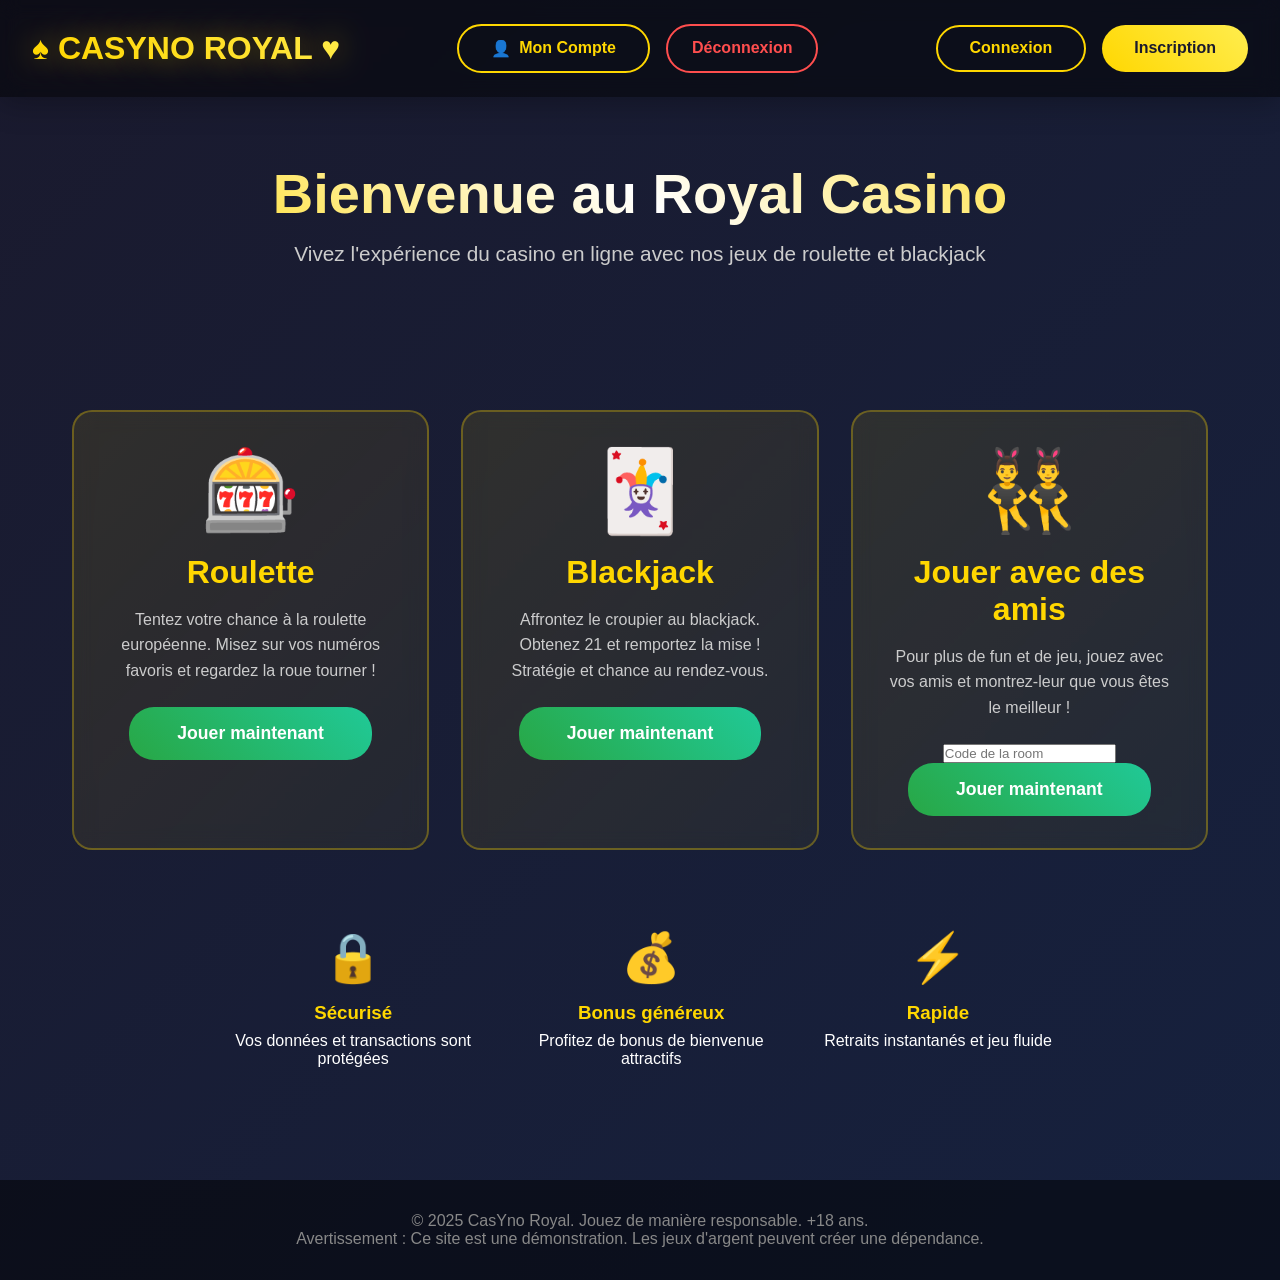
<file: src/main/resources/templates/index.html>
<!DOCTYPE html>
<html lang="fr" xmlns:th="http://www.thymeleaf.org">
<head>
    <meta charset="UTF-8">
    <meta name="viewport" content="width=device-width, initial-scale=1.0">
    <title>CasYno Royal - Roulette & Blackjack en ligne</title>
    <style>
        * {
            margin: 0;
            padding: 0;
            box-sizing: border-box;
        }

        body {
            font-family: 'Arial', sans-serif;
            background: linear-gradient(135deg, #1a1a2e 0%, #16213e 100%);
            color: #fff;
            min-height: 100vh;
        }

        header {
            background: rgba(0, 0, 0, 0.5);
            padding: 1.5rem 2rem;
            display: flex;
            justify-content: space-between;
            align-items: center;
            backdrop-filter: blur(10px);
            box-shadow: 0 4px 30px rgba(0, 0, 0, 0.3);
        }

        .logo {
            font-size: 2rem;
            font-weight: bold;
            background: linear-gradient(45deg, #ffd700, #ffed4e);
            -webkit-background-clip: text;
            -webkit-text-fill-color: transparent;
            text-shadow: 0 0 30px rgba(255, 215, 0, 0.5);
        }

        .auth-buttons {
            display: flex;
            gap: 1rem;
        }

        .btn {
            padding: 0.8rem 2rem;
            border: none;
            border-radius: 25px;
            font-size: 1rem;
            cursor: pointer;
            transition: all 0.3s ease;
            font-weight: bold;
        }

        .btn-login {
            background: transparent;
            border: 2px solid #ffd700;
            color: #ffd700;
        }

        .btn-login:hover {
            background: #ffd700;
            color: #1a1a2e;
            transform: translateY(-2px);
            box-shadow: 0 5px 20px rgba(255, 215, 0, 0.4);
        }

        .btn-signup {
            background: linear-gradient(45deg, #ffd700, #ffed4e);
            color: #1a1a2e;
        }

        .btn-signup:hover {
            transform: translateY(-2px);
            box-shadow: 0 5px 20px rgba(255, 215, 0, 0.6);
        }

        .btn-logout {
            background: transparent;
            border: 2px solid #ff4e4e;
            color: #ff4e4e;
            padding: 0.5rem 1.5rem;
            border-radius: 25px;
            font-weight: bold;
            transition: all 0.3s;
        }

        .btn-logout:hover {
            background: #ff4e4e;
            color: white;
        }

        .btn-myaccount {
            background: transparent;
            border: 2px solid #ffd700;
            color: #ffd700;
            display: flex;
            align-items: center;
            gap: 8px;
        }

        .btn-myaccount:hover {
            background: #ffd700;
            color: #1a1a2e;
            transform: translateY(-2px);
            box-shadow: 0 5px 20px rgba(255, 215, 0, 0.4);
        }

        .hero {
            text-align: center;
            padding: 4rem 2rem;
            max-width: 1200px;
            margin: 0 auto;
        }

        .hero h1 {
            font-size: 3.5rem;
            margin-bottom: 1rem;
            background: linear-gradient(45deg, #ffd700, #fff, #ffd700);
            -webkit-background-clip: text;
            -webkit-text-fill-color: transparent;
            animation: shine 3s infinite;
        }

        @keyframes shine {

            0%,
            100% {
                filter: brightness(1);
            }

            50% {
                filter: brightness(1.3);
            }
        }

        .hero p {
            font-size: 1.3rem;
            color: #ccc;
            margin-bottom: 3rem;
        }

        .games-section {
            display: grid;
            grid-template-columns: repeat(auto-fit, minmax(350px, 1fr));
            gap: 2rem;
            max-width: 1200px;
            margin: 0 auto;
            padding: 2rem;
        }

        .game-card {
            background: linear-gradient(135deg, rgba(255, 215, 0, 0.1), rgba(255, 215, 0, 0.05));
            border: 2px solid rgba(255, 215, 0, 0.3);
            border-radius: 20px;
            padding: 2rem;
            text-align: center;
            transition: all 0.3s ease;
            cursor: pointer;
            backdrop-filter: blur(10px);
        }

        .game-card:hover {
            transform: translateY(-10px);
            border-color: #ffd700;
            box-shadow: 0 10px 40px rgba(255, 215, 0, 0.3);
        }

        .game-icon {
            font-size: 5rem;
            margin-bottom: 1rem;
        }

        .game-card h2 {
            font-size: 2rem;
            margin-bottom: 1rem;
            color: #ffd700;
        }

        .game-card p {
            color: #ccc;
            margin-bottom: 1.5rem;
            line-height: 1.6;
        }

        .btn-play {
            background: linear-gradient(45deg, #28a745, #20c997);
            color: white;
            padding: 1rem 3rem;
            border: none;
            border-radius: 25px;
            font-size: 1.1rem;
            cursor: pointer;
            transition: all 0.3s ease;
            font-weight: bold;
        }

        .btn-play:hover {
            transform: scale(1.05);
            box-shadow: 0 5px 20px rgba(40, 167, 69, 0.5);
        }

        .features {
            display: flex;
            justify-content: center;
            gap: 3rem;
            padding: 3rem 2rem;
            flex-wrap: wrap;
            max-width: 1200px;
            margin: 0 auto;
        }

        .feature {
            text-align: center;
            max-width: 250px;
        }

        .feature-icon {
            font-size: 3rem;
            margin-bottom: 1rem;
        }

        .feature h3 {
            color: #ffd700;
            margin-bottom: 0.5rem;
        }

        footer {
            text-align: center;
            padding: 2rem;
            background: rgba(0, 0, 0, 0.5);
            margin-top: 4rem;
            color: #888;
        }

        .modal {
            display: none;
            position: fixed;
            top: 0;
            left: 0;
            width: 100%;
            height: 100%;
            background: rgba(0, 0, 0, 0.8);
            justify-content: center;
            align-items: center;
            z-index: 1000;
        }

        .modal-content {
            background: linear-gradient(135deg, #1a1a2e, #16213e);
            padding: 3rem;
            border-radius: 20px;
            border: 2px solid #ffd700;
            max-width: 400px;
            width: 90%;
        }

        .modal h2 {
            color: #ffd700;
            margin-bottom: 2rem;
            text-align: center;
        }

        .form-group {
            margin-bottom: 1.5rem;
        }

        .form-group label {
            display: block;
            margin-bottom: 0.5rem;
            color: #ccc;
        }

        .form-group input {
            width: 100%;
            padding: 0.8rem;
            border: 2px solid rgba(255, 215, 0, 0.3);
            border-radius: 10px;
            background: rgba(0, 0, 0, 0.3);
            color: #fff;
            font-size: 1rem;
        }

        .form-group input:focus {
            outline: none;
            border-color: #ffd700;
        }

        .close-modal {
            float: right;
            font-size: 2rem;
            cursor: pointer;
            color: #ffd700;
            line-height: 1;
        }

        @media (max-width: 768px) {
            .hero h1 {
                font-size: 2.5rem;
            }

            .games-section {
                grid-template-columns: 1fr;
            }
        }
    </style>
</head>

<body>
    <header>
        <div class="logo">♠ CASYNO ROYAL ♥</div>

        <div class="auth-buttons" th:if="${session.user}">
            <button type="submit" class="btn btn-myaccount" onclick="window.location.href='/myaccount'">
                <span>👤</span> Mon Compte
            </button>
            <button type="submit" class="btn btn-logout" onclick="window.location.href='/logout'">
                Déconnexion
            </button>
        </div>

        <div class="auth-buttons" th:unless="${session.user}">
            <button class="btn btn-login" onclick="window.location.href='/login'">
                Connexion
            </button>
            <button class="btn btn-signup" onclick="window.location.href='/signup'">
                Inscription
            </button>
        </div>
    </header>

    <div class="hero">
        <div class="alert alert-info" th:if="${message}" th:text="${message}"></div>
        <h1>Bienvenue au Royal Casino</h1>
        <p>Vivez l'expérience du casino en ligne avec nos jeux de roulette et blackjack</p>
    </div>

    <div class="games-section">
        <div class="game-card">
            <div class="game-icon">🎰</div>
            <h2>Roulette</h2>
            <p>Tentez votre chance à la roulette européenne. Misez sur vos numéros favoris et regardez la roue tourner !
            </p>
            <button class="btn-play" onclick="window.location.href = '/games/roulette';" >Jouer maintenant</button>
        </div>

        <div class="game-card">
            <div class="game-icon">🃏</div>
            <h2>Blackjack</h2>
            <p>Affrontez le croupier au blackjack. Obtenez 21 et remportez la mise ! Stratégie et chance au rendez-vous.
            </p>
            <button class="btn-play" onclick="window.location.href = '/games/blackjack';">Jouer maintenant</button>
        </div>

        <div class="game-card">
            <div class="game-icon">👯‍♂️</div>
            <h2>Jouer avec des amis</h2>
            <p>Pour plus de fun et de jeu, jouez avec vos amis et montrez-leur que vous êtes le meilleur !</p>
            <input type="text" id="roomCodeInput" class="form-control" placeholder="Code de la room" aria-label="Code de la room" aria-describedby="basic-addon2">
            <button class="btn-play" onclick="joinRoom()">Jouer maintenant</button>
            <div th:if="${error}" class="alert alert-danger" role="alert">
                <span th:text="${error}"></span>
            </div>
        </div>
    </div>


    <div class="features">
        <div class="feature">
            <div class="feature-icon">🔒</div>
            <h3>Sécurisé</h3>
            <p>Vos données et transactions sont protégées</p>
        </div>
        <div class="feature">
            <div class="feature-icon">💰</div>
            <h3>Bonus généreux</h3>
            <p>Profitez de bonus de bienvenue attractifs</p>
        </div>
        <div class="feature">
            <div class="feature-icon">⚡</div>
            <h3>Rapide</h3>
            <p>Retraits instantanés et jeu fluide</p>
        </div>
    </div>

    <div id="loginModal" class="modal">
        <div class="modal-content">
            <span class="close-modal" onclick="closeModal('login')">&times;</span>
            <h2>Connexion</h2><a href="/login" class="btn btn-primary btn-lg">Connexion</a>
        </div>
    </div>

    <div id="signupModal" class="modal">
        <div class="modal-content">
            <span class="close-modal" onclick="closeModal('signup')">&times;</span>
            <h2>Inscription</h2>
            <form onsubmit="handleSignup(event)">
                <div class="form-group">
                    <label for="signupName">Nom</label>
                    <input type="text" id="signupName" required>
                </div>
                <div class="form-group">
                    <label for="signupEmail">Email</label>
                    <input type="email" id="signupEmail" required>
                </div>
                <div class="form-group">
                    <label for="signupPassword">Mot de passe</label>
                    <input type="password" id="signupPassword" required>
                </div>
                <button type="submit" class="btn btn-signup" style="width: 100%;">S'inscrire</button>
            </form>
        </div>
    </div>

    <footer>
        <p>&copy; 2025 CasYno Royal. Jouez de manière responsable. +18 ans.</p>
        <p>Avertissement : Ce site est une démonstration. Les jeux d'argent peuvent créer une dépendance.</p>
    </footer>

    <script>
        function openModal(type) {
            const modal = document.getElementById(type + 'Modal');
            modal.style.display = 'flex';
        }

        function closeModal(type) {
            const modal = document.getElementById(type + 'Modal');
            modal.style.display = 'none';
        }

        function handleLogin(e) {
            e.preventDefault();
            const email = document.getElementById('loginEmail').value;
            alert('Connexion réussie pour ' + email + '!');
            closeModal('login');
        }

        function handleSignup(e) {
            e.preventDefault();
            const name = document.getElementById('signupName').value;
            alert('Inscription réussie pour ' + name + '! Vous pouvez maintenant vous connecter.');
            closeModal('signup');
        }

        window.onclick = function (event) {
            if (event.target.classList.contains('modal')) {
                event.target.style.display = 'none';
            }
        }
        function joinRoom() {
        var code = document.getElementById("roomCodeInput").value;

        if (code.trim() !== "") {
            window.location.href = '/games?idRoom=' + encodeURIComponent(code);
        } else {
            alert("Veuillez entrer un code de room !");
        }
    }

    </script>
</body>

</html>
</file>
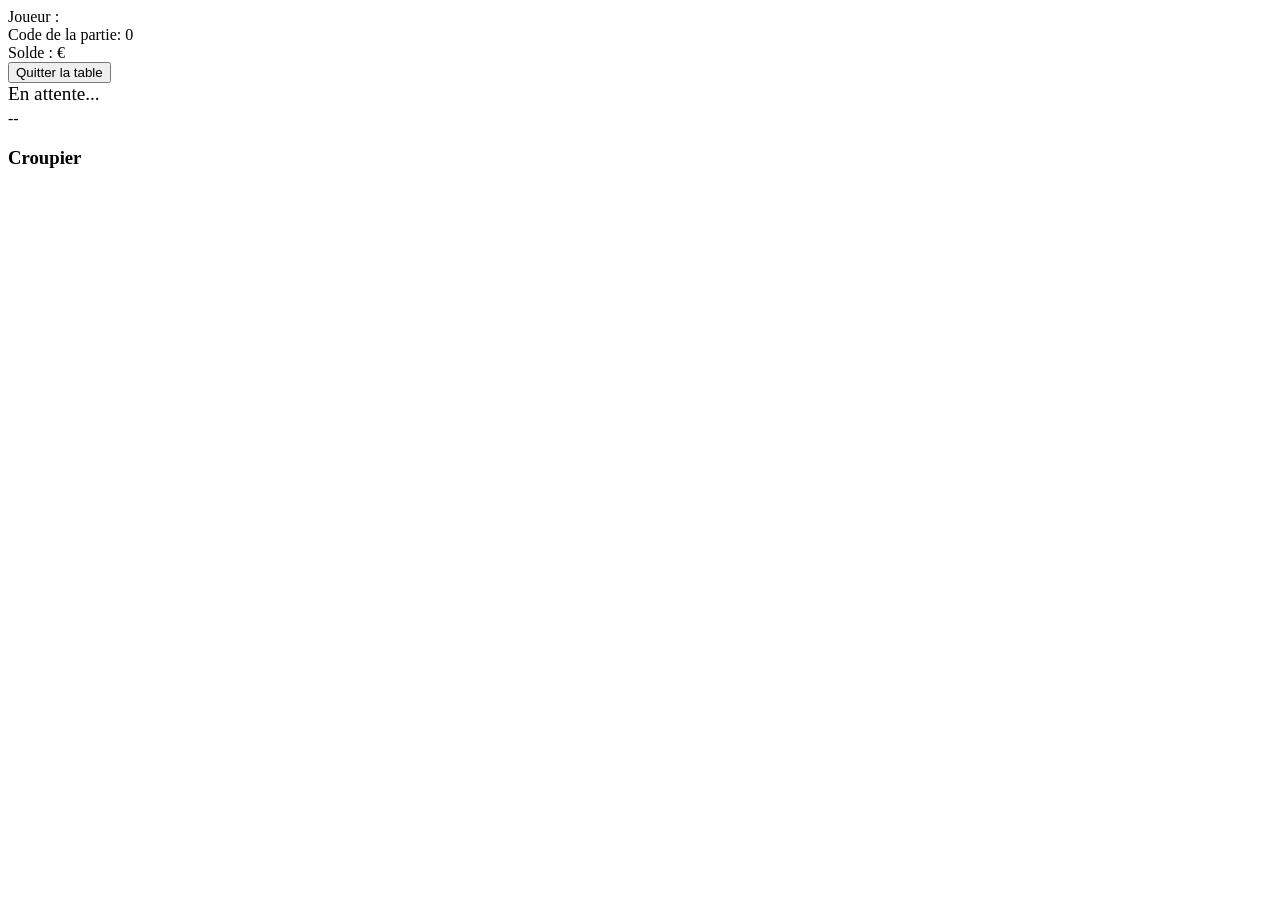
<file: src/main/resources/templates/blackjack.html>
<!DOCTYPE html>
<html lang="fr" xmlns:th="http://www.thymeleaf.org">
<head>
    <meta charset="UTF-8">
    <title>Blackjack Multiplayer</title>
    <meta name="viewport" content="width=device-width, initial-scale=1.0">
    <link rel="stylesheet" th:href="@{/css/styleBlackjack.css}">
</head>
<body>
    <div class="top-bar">
        <div>Joueur : <strong th:text="${user.name}"></strong></div>
        <div> Code de la partie: <span th:text="${@roomCodeService.generateCode(room.idRoom)}">0</span></div>
        <div>Solde : <strong id="balanceDisplay" th:text="${user.balance}"></strong> €</div>
        <button class="btn-exit" onclick="exitRoom()">Quitter la table</button>
    </div>

    <div id="gameStatus" style="font-size: 1.2em; margin-bottom: 5px;">En attente...</div>
    <div id="timerDisplay" class="timer-display">--</div>

    <div class="table-container">
        <div class="dealer-area">
            <h3>Croupier <span id="dealerScore"></span></h3>
            <div id="dealerCards" class="cards-container"></div>
        </div>

        <div id="playersContainer" class="players-row"></div>
    </div>

    <div class="controls-area" id="controlsBar"></div>

    <script th:src="@{/js/scriptBlackjack.js}"></script>
    <script th:inline="javascript">
        const serverRoomCode = /*[[${@roomCodeService.generateCode(room.idRoom)}]]*/ null;
        initGame(serverRoomCode);
    </script>
</body>
</html>
</file>
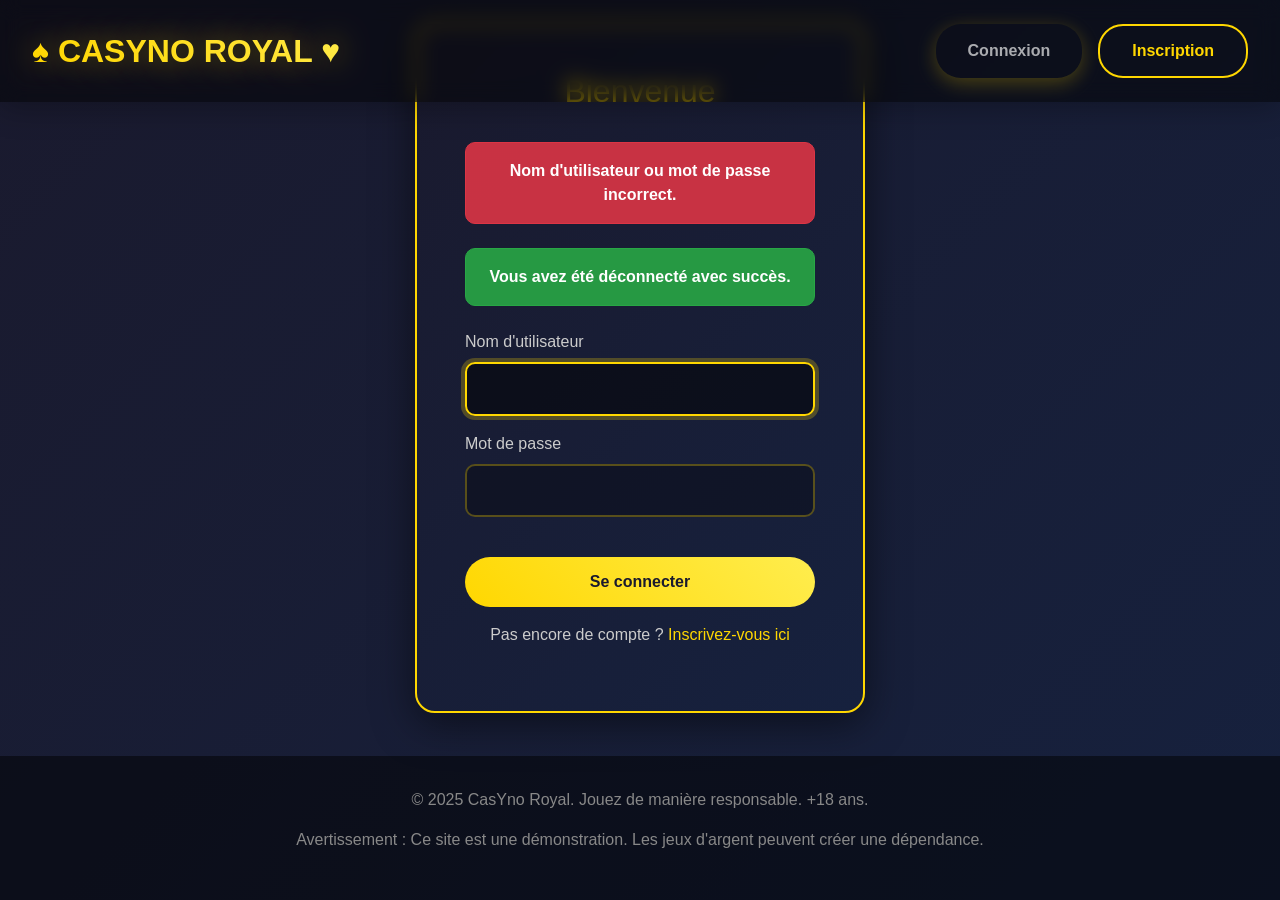
<file: src/main/resources/templates/login.html>
<!DOCTYPE html>
<html lang="fr" xmlns:th="http://www.thymeleaf.org">

<head>
    <meta charset="UTF-8">
    <meta name="viewport" content="width=device-width, initial-scale=1.0">
    <title>CasYno Royal - Connexion</title>

    <link href="https://cdn.jsdelivr.net/npm/bootstrap@5.3.3/dist/css/bootstrap.min.css" rel="stylesheet" xintegrity="sha384-QWTKZyjpPEjISv5WaRU9OFeRpok6YctnYmDr5pNlyT2bRjXh0JMhjY6hW+ALEwIH" crossorigin="anonymous">
    
    <style>
        body {
            font-family: 'Arial', sans-serif;
            background: linear-gradient(135deg, #1a1a2e 0%, #16213e 100%);
            color: #fff;
            min-height: 100vh;
            display: flex;
            flex-direction: column;
            justify-content: center;
            align-items: center;
            margin: 0;
        }

        header {
            background: rgba(0, 0, 0, 0.5);
            padding: 1.5rem 2rem;
            display: flex;
            justify-content: space-between;
            align-items: center;
            backdrop-filter: blur(10px);
            box-shadow: 0 4px 30px rgba(0, 0, 0, 0.3);
            position: fixed;
            width: 100%;
            top: 0;
            left: 0;
            z-index: 1000;
        }

        .logo {
            font-size: 2rem;
            font-weight: bold;
            background: linear-gradient(45deg, #ffd700, #ffed4e);
            -webkit-background-clip: text;
            -webkit-text-fill-color: transparent;
            text-shadow: 0 0 30px rgba(255, 215, 0, 0.5);
        }

        .auth-buttons {
            display: flex;
            gap: 1rem;
        }

        .btn {
            padding: 0.8rem 2rem;
            border: none;
            border-radius: 25px;
            font-size: 1rem;
            cursor: pointer;
            transition: all 0.3s ease;
            font-weight: bold;
        }

        .btn-login {
            background: #ffd700;
            color: #1a1a2e;
            box-shadow: 0 5px 20px rgba(255, 215, 0, 0.4);
        }

        .btn-signup {
            background: transparent;
            border: 2px solid #ffd700;
            color: #ffd700;
        }

        .btn-signup:hover {
            background: linear-gradient(45deg, #ffd700, #ffed4e);
            color: #1a1a2e;
            transform: translateY(-2px);
            box-shadow: 0 5px 20px rgba(255, 215, 0, 0.6);
        }

        .login-container {
            background: linear-gradient(135deg, #1a1a2e, #16213e);
            padding: 3rem;
            border-radius: 20px;
            border: 2px solid #ffd700;
            max-width: 450px;
            width: 90%;
            box-shadow: 0 10px 40px rgba(0, 0, 0, 0.5);
            margin-top: 100px; 
            margin-bottom: 2rem;
            margin: auto; 
        }

        .login-container h2 {
            color: #ffd700;
            margin-bottom: 2rem;
            text-align: center;
        }

        .form-label {
            color: #ccc;
        }

        .form-control {
            width: 100%;
            padding: 0.8rem;
            border: 2px solid rgba(255, 215, 0, 0.3);
            border-radius: 10px;
            background: rgba(0, 0, 0, 0.3);
            color: #fff;
            font-size: 1rem;
        }

        .form-control:focus {
            outline: none;
            border-color: #ffd700;
            background: rgba(0, 0, 0, 0.5);
            color: #fff;
            box-shadow: 0 0 0 0.25rem rgba(255, 215, 0, 0.25);
        }

        .btn-submit {
            background: linear-gradient(45deg, #ffd700, #ffed4e);
            color: #1a1a2e;
            padding: 0.8rem 2rem;
            border-radius: 25px;
            font-size: 1rem;
            font-weight: bold;
            width: 100%;
            margin-top: 1.5rem;
            transition: all 0.3s ease;
        }

        .btn-submit:hover {
            transform: translateY(-2px);
            box-shadow: 0 5px 20px rgba(255, 215, 0, 0.6);
        }

        .alert {
            padding: 1rem;
            border-radius: 10px;
            margin-bottom: 1.5rem;
            text-align: center;
            font-weight: bold;
        }

        .alert-danger {
            background-color: rgba(220, 53, 69, 0.9);
            color: white;
            border: 1px solid #dc3545;
        }

        .alert-success {
            background-color: rgba(40, 167, 69, 0.9);
            color: white;
            border: 1px solid #28a745;
        }

        footer {
            text-align: center;
            padding: 2rem;
            background: rgba(0, 0, 0, 0.5);
            margin-top: auto;
            color: #888;
            width: 100%;
        }

    </style>
</head>

<body>
    <header>
        <div class="logo">♠ CASYNO ROYAL ♥</div>
        <div class="auth-buttons">
            <button class="btn btn-login" disabled>
                Connexion
            </button>
            <button class="btn btn-signup" onclick="window.location.href='/signup'">
                Inscription
            </button>
        </div>
    </header>

    <div class="login-container">
        <h2>Bienvenue</h2>

        <div th:if="${error}" class="alert alert-danger" role="alert">
            Nom d'utilisateur ou mot de passe incorrect.
        </div>

        <div th:if="${logout}" class="alert alert-success" role="alert">
            Vous avez été déconnecté avec succès.
        </div>

       <form action="/login" method="post">
            <div class="mb-3">
                <label for="username" class="form-label">Nom d'utilisateur</label>
                <input class="form-control" type="text" id="username" name="username"  required autofocus>
            </div>
            <div class="mb-3">
                <label  class="form-label" for="password">Mot de passe</label>
                <input class="form-control" type="password" id="password" name="password"  required>
            </div>
            
            <button type="submit" class="btn btn-submit">Se connecter</button>
        </form>

        <p class="text-center mt-3" style="color: #ccc;">Pas encore de compte ? <a href="/signup" style="color: #ffd700; text-decoration: none;">Inscrivez-vous ici</a></p>
    </div>

    <footer>
        <p>&copy; 2025 CasYno Royal. Jouez de manière responsable. +18 ans.</p>
        <p>Avertissement : Ce site est une démonstration. Les jeux d'argent peuvent créer une dépendance.</p>
    </footer>

    <script src="https://cdn.jsdelivr.net/npm/bootstrap@5.3.3/dist/js/bootstrap.bundle.min.js" xintegrity="sha384-YvpcrYf0tY3lHB60NNkmXc5s9fDVZLESaAA55NDzOxhy9GkcIdslK1eN7N6jIeHz" crossorigin="anonymous"></script>
</body>

</html>
</file>
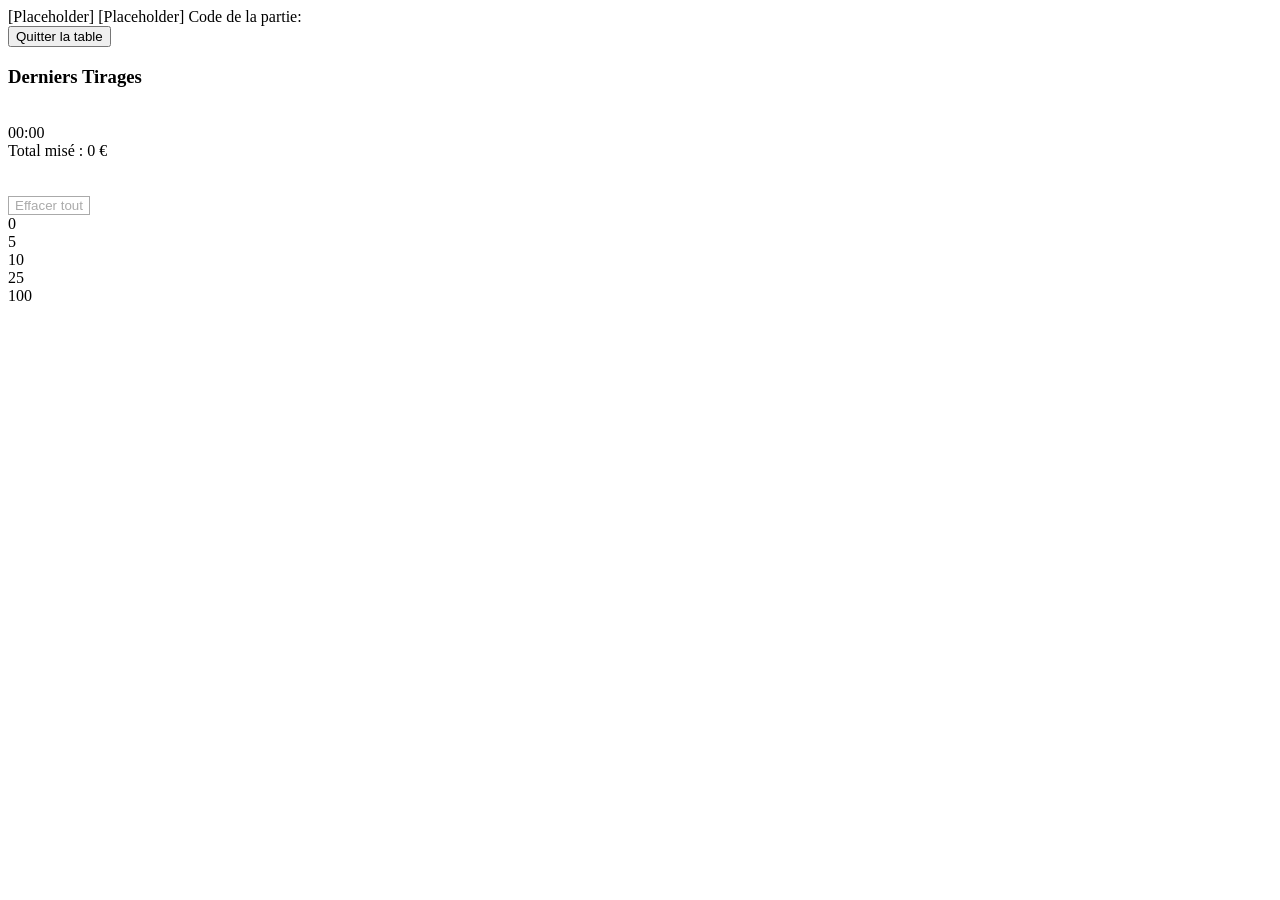
<file: src/main/resources/templates/roulette.html>
<!DOCTYPE html>
<html lang="fr" xmlns:th="http://www.thymeleaf.org">
<head>
    <meta charset="UTF-8">
    <meta name="viewport" content="width=device-width, initial-scale=1.0">
    <title>CasYno Royale - Table Complète</title>
    <link rel="stylesheet" th:href="@{/css/styleRoulette.css}">
</head>
<body>
    <span th:text="${user.name}">[Placeholder]</span>
    <span id="mon-solde" th:text="${user.balance}">[Placeholder]</span>
    <label>Code de la partie:<span id="idRoom"></span></label>
<div class="main-container">
    <button id="exitButton">Quitter la table</button>
    <div class="history-section">
        <h3>Derniers Tirages</h3>
        <div id="history-container" class="history-grid"></div> 
    </div>

 
    <div class="wheel-section">
        <div id="rouletteWrapper">
            <img id="roulettePng" th:src="@{/img/Casino_Roulette.png}">
        </div>
        <div id="timer" class="timer-display">00:00</div>
        <div>Total misé : <span id="totalBet">0</span> €</div>
      
        <br><br>
        <button onclick="cancelBets()" style="background:none; border:1px solid #aaa; color:#aaa; cursor:pointer;">Effacer tout</button>
    </div>

    <div class="board-wrapper">
        <div class="betting-board" id="board">
            <div style="grid-column: 1 / span 2; border:none;"></div> 
            <div class="cell num-green span-0 drop-zone" data-type="STRAIGHT_UP" data-val="0">0</div>
            
            </div>

        <div class="chips-container">
            <div class="chip chip-5" draggable="true" data-amount="5">5</div>
            <div class="chip chip-10" draggable="true" data-amount="10">10</div>
            <div class="chip chip-25" draggable="true" data-amount="25">25</div>
            <div class="chip chip-100" draggable="true" data-amount="100">100</div>
        </div>
    </div>
</div>



</body>
    <script th:src="@{/js/scriptRoulette.js}"></script>
</html>
</file>
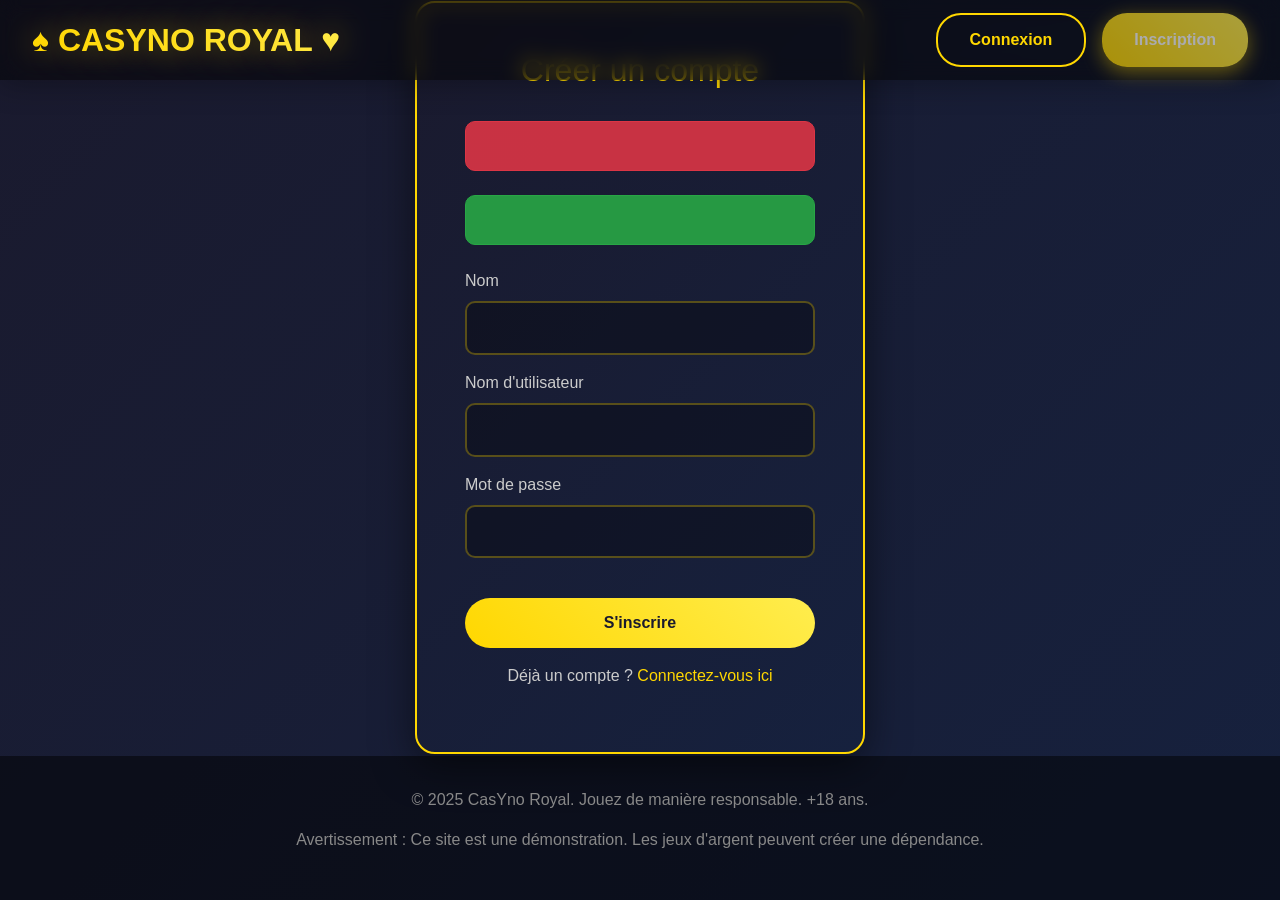
<file: src/main/resources/templates/signup.html>
<!DOCTYPE html>
<html lang="fr" xmlns:th="http://www.thymeleaf.org">

<head>
    <meta charset="UTF-8">
    <meta name="viewport" content="width=device-width, initial-scale=1.0">
    <title>CasYno Royal - Inscription</title>

    <link href="https://cdn.jsdelivr.net/npm/bootstrap@5.3.3/dist/css/bootstrap.min.css" rel="stylesheet" integrity="sha384-QWTKZyjpPEjISv5WaRU9OFeRpok6YctnYmDr5pNlyT2bRjXh0JMhjY6hW+ALEwIH" crossorigin="anonymous">
    
    <style>
        body {
            font-family: 'Arial', sans-serif;
            background: linear-gradient(135deg, #1a1a2e 0%, #16213e 100%);
            color: #fff;
            min-height: 100vh;
            display: flex;
            flex-direction: column;
            justify-content: center;
            align-items: center;
            margin: 0;
        }

        header {
            background: rgba(0, 0, 0, 0.5);
            padding: 1.5rem 2rem;
            display: flex;
            justify-content: space-between;
            align-items: center;
            backdrop-filter: blur(10px);
            box-shadow: 0 4px 30px rgba(0, 0, 0, 0.3);
            position: fixed;
            width: 100%;
            top: 0;
            left: 0;
            z-index: 1000;
            height: 80px;
        }

        .logo {
            font-size: 2rem;
            font-weight: bold;
            background: linear-gradient(45deg, #ffd700, #ffed4e);
            -webkit-background-clip: text;
            -webkit-text-fill-color: transparent;
            text-shadow: 0 0 30px rgba(255, 215, 0, 0.5);
        }

        .auth-buttons {
            display: flex;
            gap: 1rem;
        }

        .btn {
            padding: 0.8rem 2rem;
            border: none;
            border-radius: 25px;
            font-size: 1rem;
            cursor: pointer;
            transition: all 0.3s ease;
            font-weight: bold;
            text-decoration: none;
            display: inline-block;
        }

        .btn-login {
            background: transparent;
            border: 2px solid #ffd700;
            color: #ffd700;
        }

        .btn-login:hover {
            background: #ffd700;
            color: #1a1a2e;
            transform: translateY(-2px);
            box-shadow: 0 5px 20px rgba(255, 215, 0, 0.4);
        }

        .btn-signup {
            background: linear-gradient(45deg, #ffd700, #ffed4e);
            color: #1a1a2e;
            box-shadow: 0 5px 20px rgba(255, 215, 0, 0.6);
        }

        .signup-container {
            background: linear-gradient(135deg, #1a1a2e, #16213e);
            padding: 3rem;
            border-radius: 20px;
            border: 2px solid #ffd700;
            max-width: 450px;
            width: 90%;
            box-shadow: 0 10px 40px rgba(0, 0, 0, 0.5);
            
            margin: auto; 
            margin-top: 40px;
            margin-bottom: 40px;
            margin: auto; 
        }

        .signup-container h2 {
            color: #ffd700;
            margin-bottom: 2rem;
            text-align: center;
        }

        .form-label {
            color: #ccc;
        }

        .form-control {
            width: 100%;
            padding: 0.8rem;
            border: 2px solid rgba(255, 215, 0, 0.3);
            border-radius: 10px;
            background: rgba(0, 0, 0, 0.3);
            color: #fff;
            font-size: 1rem;
        }

        .form-control:focus {
            outline: none;
            border-color: #ffd700;
            background: rgba(0, 0, 0, 0.5);
            color: #fff;
            box-shadow: 0 0 0 0.25rem rgba(255, 215, 0, 0.25);
        }

        .btn-submit {
            background: linear-gradient(45deg, #ffd700, #ffed4e);
            color: #1a1a2e;
            padding: 0.8rem 2rem;
            border-radius: 25px;
            font-size: 1rem;
            font-weight: bold;
            width: 100%;
            margin-top: 1.5rem;
            transition: all 0.3s ease;
        }

        .btn-submit:hover {
            transform: translateY(-2px);
            box-shadow: 0 5px 20px rgba(255, 215, 0, 0.6);
        }

        .alert {
            padding: 1rem;
            border-radius: 10px;
            margin-bottom: 1.5rem;
            text-align: center;
            font-weight: bold;
        }

        .alert-danger {
            background-color: rgba(220, 53, 69, 0.9);
            color: white;
            border: 1px solid #dc3545;
        }

        .alert-success {
            background-color: rgba(40, 167, 69, 0.9);
            color: white;
            border: 1px solid #28a745;
        }

        footer {
            text-align: center;
            padding: 2rem;
            background: rgba(0, 0, 0, 0.5);
            margin-top: auto;
            color: #888;
            width: 100%;
        }

    </style>
</head>

<body>
    <header>
        <div class="logo">♠ CASYNO ROYAL ♥</div>
        <div class="auth-buttons">
            <button class="btn btn-login" onclick="window.location.href='/login'">
                Connexion
            </button>
            <button class="btn btn-signup" onclick="window.location.href='/signup'" disabled>Inscription</button>
        </div>
    </header>

    <div class="signup-container">
        <h2>Créer un compte</h2>

        <div th:if="${error}" class="alert alert-danger" role="alert">
            <p th:text="${error}"></p>
        </div>
        <div th:if="${message}" class="alert alert-success" role="alert">
            <p th:text="${message}"></p>
        </div>

        <form th:action="@{/signup}" th:object="${appUser}" method="post">
            <div class="mb-3"> <label for="name" class="form-label">Nom</label>
                <input type="text" id="name" name="name" class="form-control" th:field="*{name}" required>
            </div>
            <div class="mb-3">
                <label for="username" class="form-label">Nom d'utilisateur</label>
                <input type="text" id="username" name="username" class="form-control" th:field="*{username}" required>
            </div>
            <div class="mb-3">
                <label for="password" class="form-label">Mot de passe</label>
                <input type="password" id="password" name="password" class="form-control" th:field="*{password}" required>
            </div>
            
            <button type="submit" class="btn btn-submit">S'inscrire</button>
        </form>

        <p class="text-center mt-3" style="color: #ccc;">Déjà un compte ? <a href="/login" style="color: #ffd700; text-decoration: none;">Connectez-vous ici</a></p>
    </div>

    <footer>
        <p>&copy; 2025 CasYno Royal. Jouez de manière responsable. +18 ans.</p>
        <p>Avertissement : Ce site est une démonstration. Les jeux d'argent peuvent créer une dépendance.</p>
    </footer>

    <script src="https://cdn.jsdelivr.net/npm/bootstrap@5.3.3/dist/js/bootstrap.bundle.min.js" integrity="sha384-YvpcrYf0tY3lHB60NNkmXc5s9fDVZLESaAA55NDzOxhy9GkcIdslK1eN7N6jIeHz" crossorigin="anonymous"></script>
</body>

</html>
</file>
